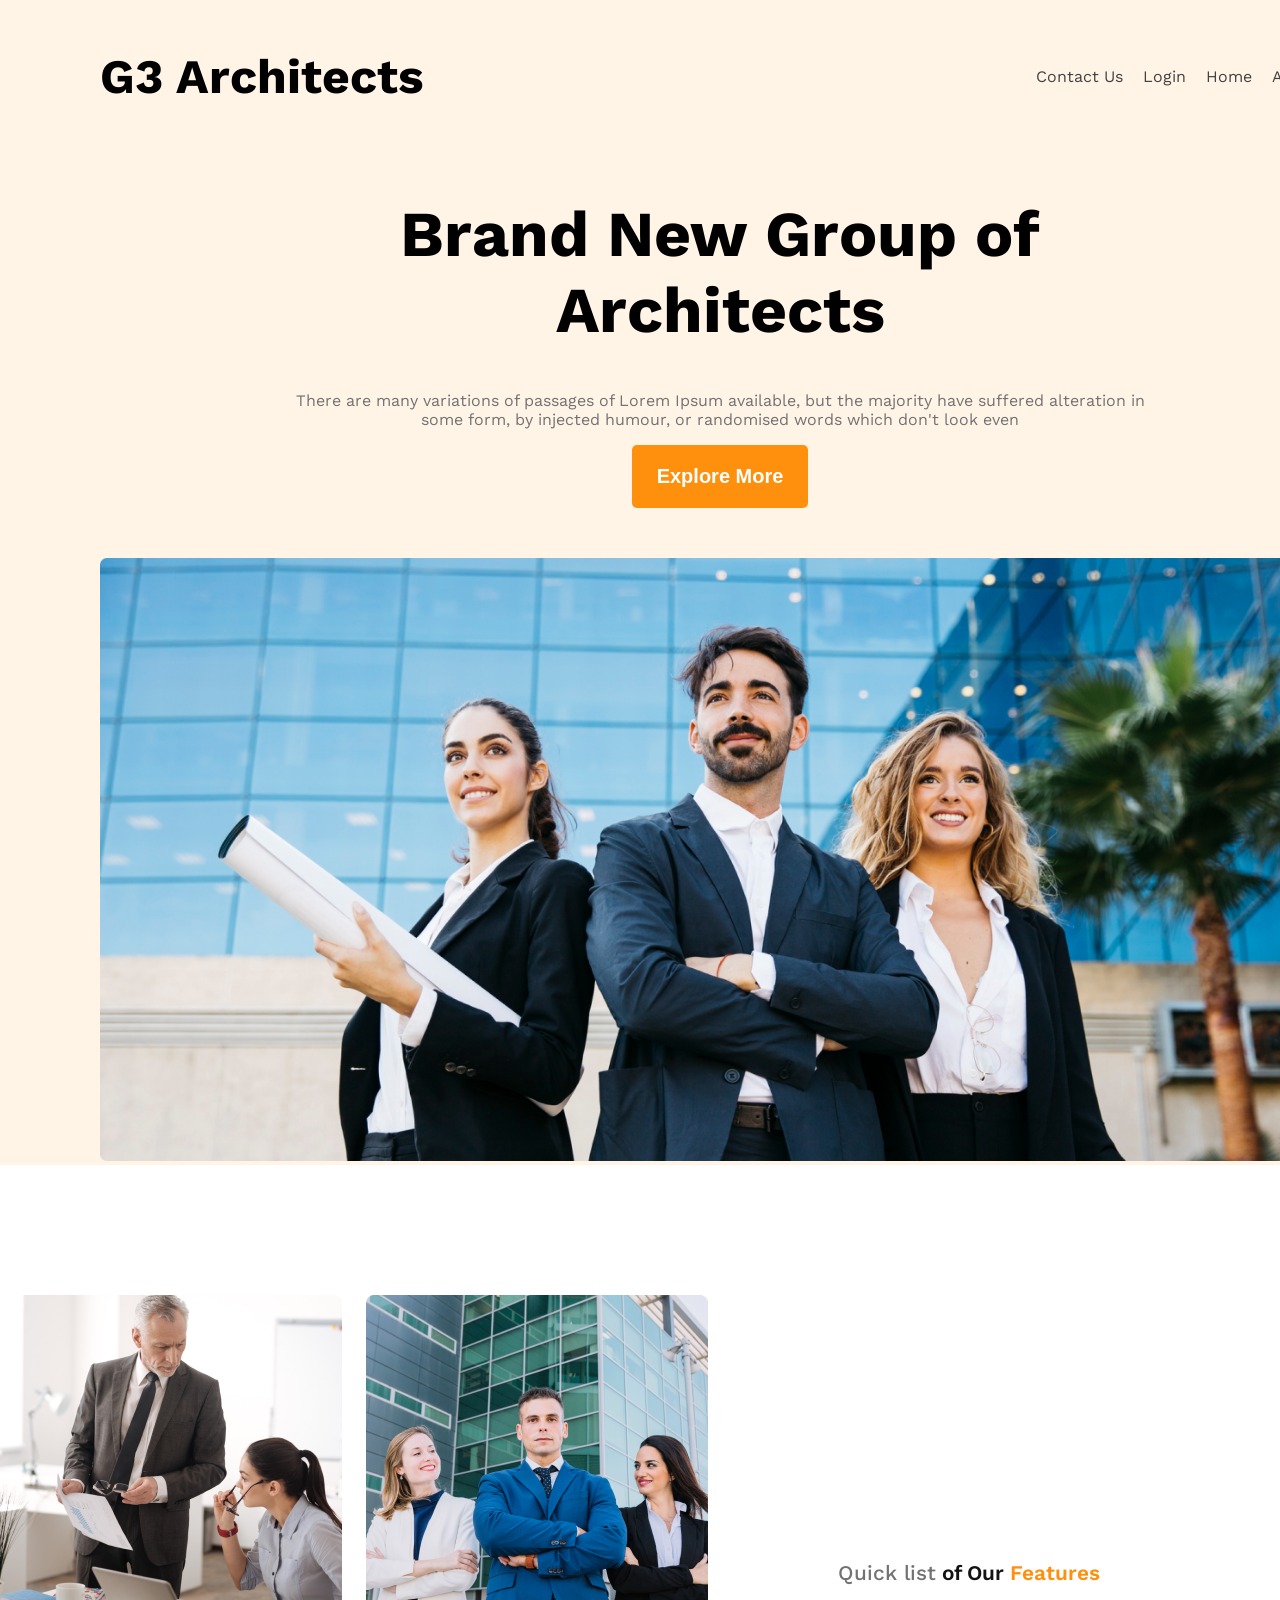
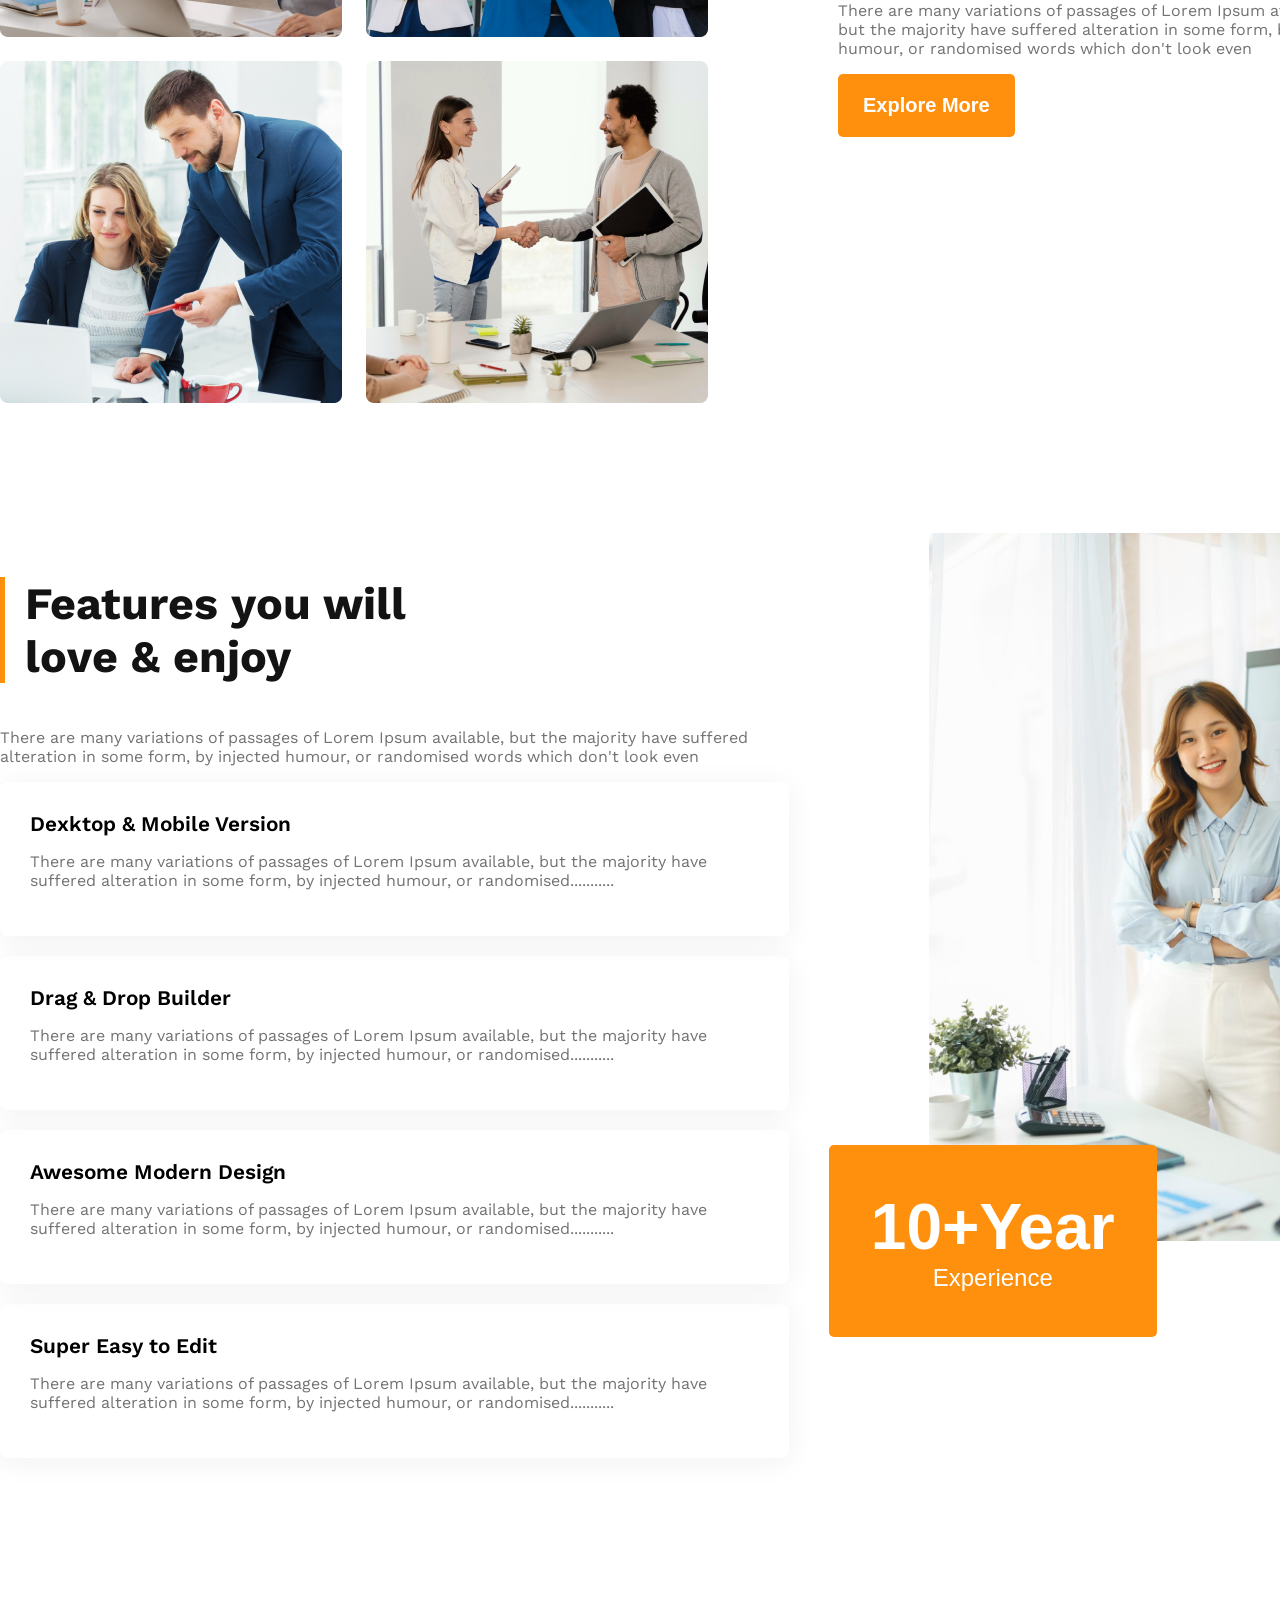
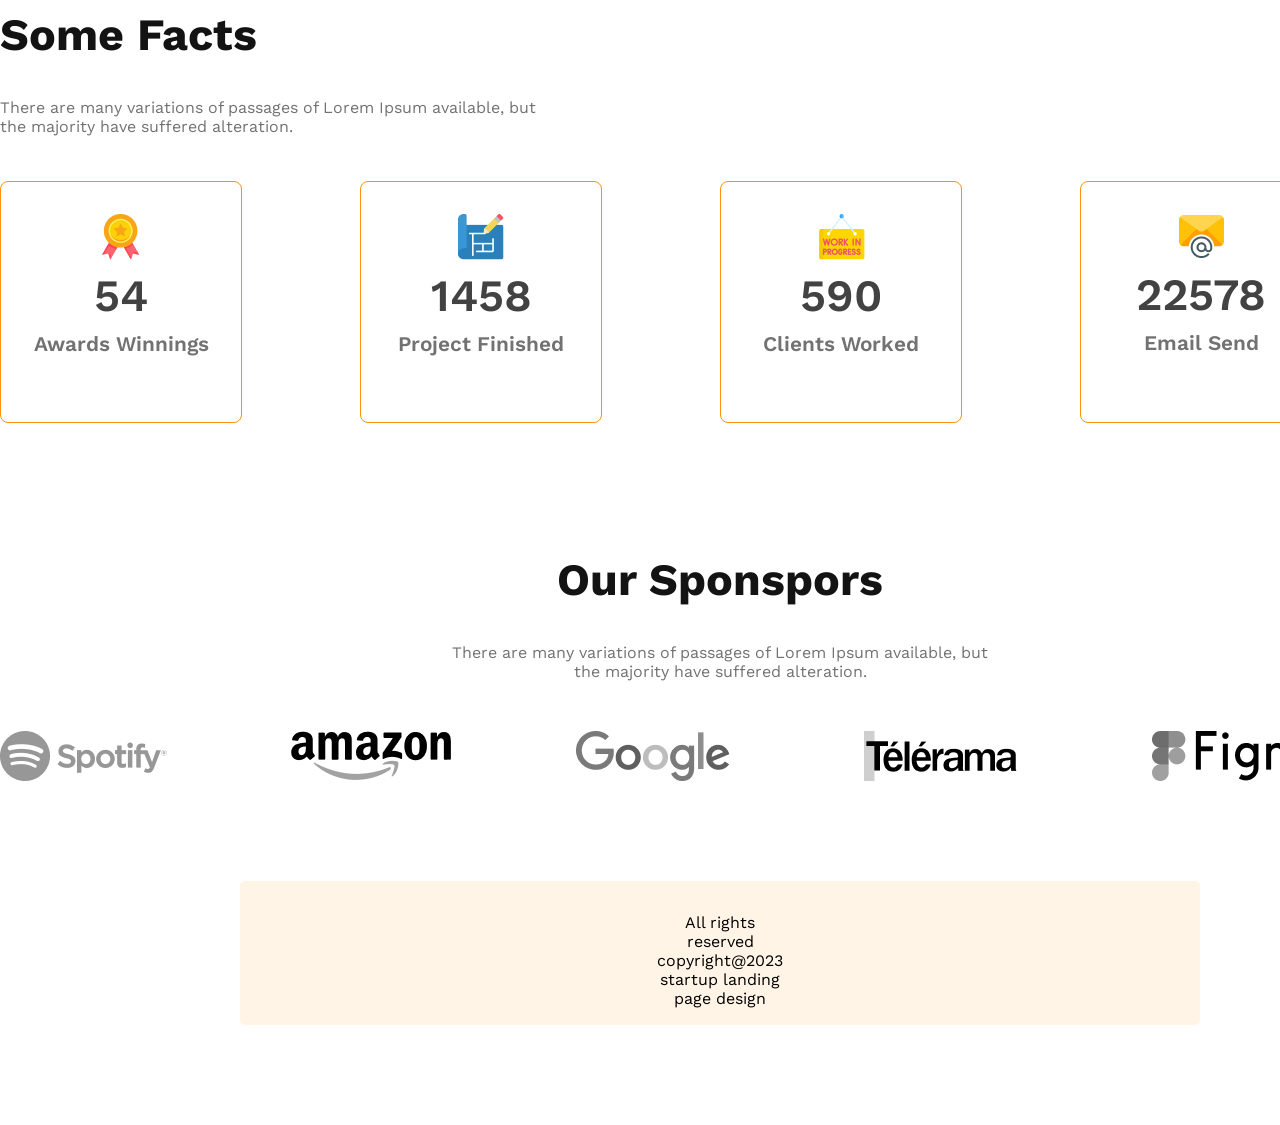
<file: index.html>
<!DOCTYPE html>
<html lang="en">
<head>
    <meta charset="UTF-8">
    <meta name="viewport" content="width=device-width, initial-scale=1.0">
    <title>Responsive Design</title>
    <link rel="stylesheet" href="styles/architect.css">
</head>
<body class="main work-sans-font">
    <header class="bg-light">
        <nav class="navbar display-flex">
            <h3 class="nav-title">G3 Architects</h3>
            <ul class="nav-links display-flex">
                                                    
                <li class="nav-item"><a href="" class="nav-link text-gray">Contact Us</a></li>
                <li class="nav-item"><a href="" class="nav-link text-gray">Login</a></li>
                <li class="nav-item"><a href="" class="nav-link text-gray">Home</a></li>
                <li class="nav-item"><a href="" class="nav-link text-gray">About</a></li>
            </ul>

        </nav>
        <div class="banner">
           <div class="banner-content"> 
            <h1 class="banner-title">Brand New Group of Architects</h1>
            <p class="banner-description">There are many variations of passages of Lorem Ipsum available, but the majority have suffered alteration in some form, by injected humour, or randomised words which don't look even</p> 
            <button class="btn-primary">Explore More</button>
        </div>
        <img class="image" src="images/banner.png" alt="">
         </div>

            
       

    </header>
    <main>
        <section class="teams display-flex">
            <div class="teams-image-container">
               <img src="images/team1.png" alt="two architect discussing">
               <img src="images/team2.png" alt="">
               <img src="images/team3.png" alt="">
               <img src="images/team4.png" alt="">
               
            </div>
            <div class="features">
                <h2 class="feature-title"><span id="quick" class="text-light-gray">Quick list</span> <span class="our">of Our</span> <span class="feature">Features</span></h2>
                <p class="feature-descriptiion">There are many variations of passages of Lorem Ipsum available, but the majority have suffered alteration in some form, by injected humour, or randomised words which don't look even</p>
                <button class="btn-primary">Explore More</button>
            </div>
        </section>
        <section class="enjoy-features display-flex">
            <div>
                <h3 class="sectiion-title">Features you will <br> love & enjoy</h3>
                <p class="section-description text-light-gray">There are many variations of passages of Lorem Ipsum available, but the majority have suffered alteration in some form, by injected humour, or randomised words which don't look even</p>
                <div class="feature-card">
                    <h3 class="feature-title">Dexktop & Mobile Version</h3>
                    <p class="card-description text-light-gray">There are many variations of passages of Lorem Ipsum available, but the majority have suffered alteration in some form, by injected humour, or randomised...........</p>
                </div>
                <div class="feature-card">
                    <h3 class="feature-title">Drag & Drop Builder</h3>
                    <p class="card-description text-light-gray">There are many variations of passages of Lorem Ipsum available, but the majority have suffered alteration in some form, by injected humour, or randomised...........</p>
                </div>
                
                <div class="feature-card">
                    <h3 class="feature-title">Awesome Modern Design</h3>
                    <p class="card-description text-light-gray">There are many variations of passages of Lorem Ipsum available, but the majority have suffered alteration in some form, by injected humour, or randomised...........</p>
                </div>
                <div class="feature-card">
                    <h3 class="feature-title">Super Easy to Edit</h3>
                    <p class="card-description text-light-gray">There are many variations of passages of Lorem Ipsum available, but the majority have suffered alteration in some form, by injected humour, or randomised...........</p>
                </div>
                
                

            </div>
            <div class="featured-architect">
                <img src="images/architect.png" alt="">
                <button id="experience-badge" class="btn-primary">
                    <span id="experience-year">10+Year</span>
                    <br>
                    <span>Experience</span>
                </button>
            </div>
        </section>
        <section>
            <h2 class="some-facts">Some Facts</h2>
            <p class="facts-description">There are many variations of passages of Lorem Ipsum available, but the majority have suffered alteration.</p>
            <div class="fact-container">
                <div class="fact display-flex">
                   <div>
                     <img src="images/icons/ribon.png" alt="" class="fact-icon">
                    <h4 class="fact-number">54</h4>
                    <h5 class="fact-name">Awards Winnings</h5>
                   </div>
                </div>
                <div class="fact display-flex">
                   <div>
                     <img src="images/icons/projects.png" alt="" class="fact-icon">
                    <h4 class="fact-number">1458</h4>
                    <h5 class="fact-name">Project Finished</h5>
                   </div>
                </div>
                <div class="fact display-flex">
                    <div>
                        <img src="images/icons/customers.png" alt="" class="fact-icon">
                    <h4 class="fact-number">590</h4>
                    <h5 class="fact-name">Clients Worked</h5>
                    </div>
                </div>
                <div class="fact display-flex">
                    <div>
                        <img src="images/icons/email.png" alt="" class="fact-icon">
                    <h4 class="fact-number">22578</h4>
                    <h5 class="fact-name">Email Send</h5>
                    </div>
                </div>
            </div>
        </section>
        <section>
            <div class="sponsors-section">
            <h2 class="sponsors">Our Sponspors</h2>
            <p class="sponsors-descriptoon text-light-gray">There are many variations of passages of Lorem Ipsum available, but the majority have suffered alteration.</p>
            </div>
            <div class="sponsors-companies">
                <img src="images/sponsors/spotify.png" alt="">
                <img src="images/sponsors/amazon.png" alt="">
                <img src="images/sponsors/google.png" alt="">
                <img src="images/sponsors/telerama.png" alt="">
                <img src="images/sponsors/figma.png" alt="">
            </div>

        </section>

    </main>
    <footer class="footer">

        <p class="footer-section bg-light">All rights reserved copyright@2023 startup landing page design</p>

    </footer>
</body>
</html>
</file>
<file: styles/architect.css>
@import url('https://fonts.googleapis.com/css2?family=Work+Sans:ital,wght@0,100..900;1,100..900&display=swap');


.work-sans-font {
  font-family: "Work Sans", sans-serif;
  font-optical-sizing: auto;
  font-weight: 400;
  font-style: normal;
}
.text-gray{
    color: #424242;

}
.text-light-gray{
    color: #727272;

}

.display-flex{
    display: flex;
}
.navbar{
    justify-content: space-between;
    align-items: center;
}
.nav-title{
    font-weight: 700;
    font-size: 3rem;
}
.nav-item{
    list-style: none;
    margin-right: 20px;
}
.nav-link{
    text-decoration: none;
}
.bg-light{
    background-color: rgba(255, 144, 14, 0.1);
}
.navbar, .banner{
    max-width: 1440px;
    margin: 0 100px;
}
.banner-content{
    max-width: 862px;
    margin: 0 auto;
    text-align: center;
     margin-bottom: 50px;
}
.banner-title{
   font-weight: 700;
    font-size: 4rem;
}
.banner-description{
     color: #727272;
     font-weight: 400;
     font-size: 1rem;
}
.btn-primary{
    background-color: #FF900E;
    color: white;
   
    padding: 20px 25px;
    font-weight: 600;
    font-size: 1.25rem;
    border: none;
    border-radius: 5px;
}
.main{
    width: 1440px;
    margin: 0 auto;
}
main > section{
    margin-top: 130px;
}
.image{
    width: 100%;
}
.teams{
    align-items: center;
}
.teams-image-container{
    display: grid;
    grid-template-columns: repeat(2, 1fr);
    gap: 24px;
}
#quick{
    font-weight: 500;
    
}
.features{
    max-width: 530px;
    margin-left: 130px;
}
.feature-title{
    font-size: 2.8rem;
}
.feature{
    color: #FF900E;
}
.our{
    
    color: #131313;
}
.feature-descriptiion{
    color: #727272;
    font-weight: 400;
    font-size: 1rem;

}

.featured-architect img{
    width: 100%;
}
.feature-title{
    font-weight: 600;
    font-size: 1.3rem;
    margin-top: 0px;
    margin-bottom: 0px;
   
}
.enjoy-features{
    gap: 140px;
}
.feature-card{
     padding: 30px;
     box-shadow: 0 4px 30px 0 rgba(0, 0, 0, 0.06);
     margin-bottom: 20px;
     border-radius: 8px;
}

#experience-badge{
    padding: 45px 42px;
    font-size: 1.5rem;
    font-weight: 500;
    margin-left: -100px;
    margin-top: -100px;
}

#experience-year{
    font-weight: bold;
    font-size: 4rem;
}
.sectiion-title{
    color: #131313;
    font-weight: 700;
    font-size: 2.8rem;
    border-left: 5px solid #FF900E;
    padding-left: 20px;
}
.fact{
    
    border: 1px solid #FF900E;
    width: 240px;
    height: 240px;
    border-radius: 8px;
    align-items: center;
    justify-content: center;
    text-align: center;
}
.fact-number{
    font-weight: 600;
    font-size: 2.8rem;
    color: #424242;
    margin-top: 5px;
    margin-bottom: 10px;

}
.fact-name{
    font-weight: 600;
    font-size: 1.3rem;
    color: #727272;
    margin-top: 10px;
}
.fact-container{
    display: grid;
    grid-template-columns: repeat(4, 1fr);
}
.facts-description{
    max-width: 540px;
    color: #727272;
    font-size: 1rem;
    font-weight: 400;
    margin-top: 24px;
    margin-bottom: 45px;
}
.some-facts{
    font-weight: bold;
    font-size: 2.8rem;
    color: #131313;
}
.sponsors-section{
    max-width: 540px;
    margin: 50px auto;
    text-align: center;
}
.sponsors{
    font-weight: 700;
    font-size: 2.8rem;
    color: #131313;
}
.sponsors-companies{
    display: grid;
    grid-template-columns: repeat(5, 1fr);
}
.sponsors-companies img{
    filter: grayscale(100%);

}

.footer-section{
    margin: 0 auto;
    text-align: center;
    margin: 100px 240px;
    border-radius: 5px;
    height: 80px;
    padding: 32px 410px;
   
}



/* responsive design */
@media screen and (max-width: 576px) {
    .navbar,
    .nav-links, 
    .features,
    .enjoy-features,
    .teams{
        flex-direction: column;
    }
    .teams-image-container, 
    .fact-container,
    .sponsors-companies{
        grid-template-columns: repeat(1, 1fr);
    }
    
    .fact-container{
        justify-items: center;
        gap: 24px;
    }
    .features{
        margin-left: 20px;
    }
    #experience-badge{
        margin-top: 20px;
        margin-left: 20px;
    }
    .footer{
        padding: 10px;
        font-size: .9rem;
    }
    
}
@media screen and (min-width: 576px) and (max-width: 992px){
    .teams{
        flex-direction: column;
    }
    .features{
        margin-left: 50px;
    }
    .sponsors-companies{
        justify-content: center;
        gap: 50px;
        margin-left: 50px;
    }
     #experience-badge{
        margin-top: 20px;
        margin-left: 20px;
}
}
</file>
